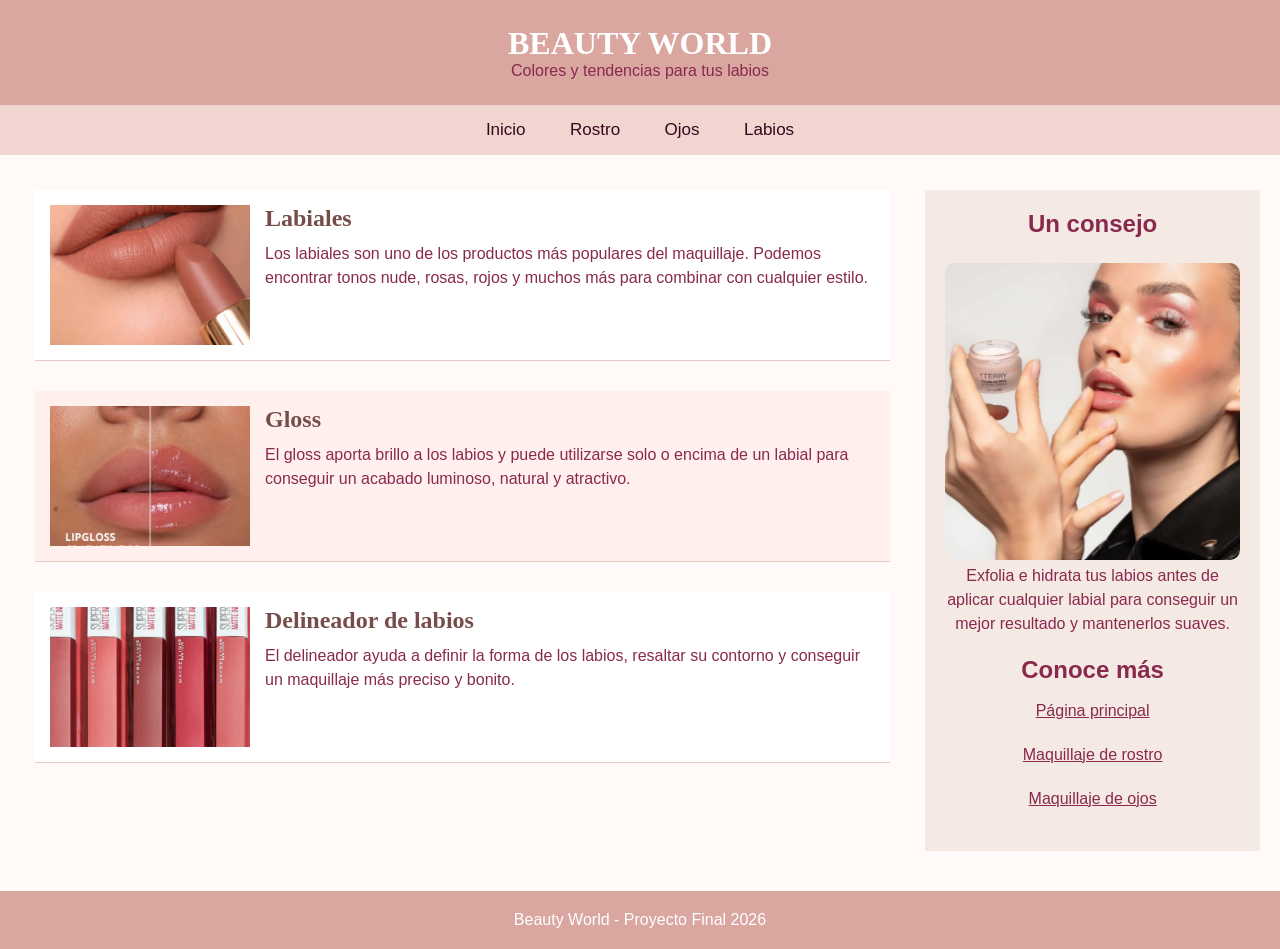
<file: labios.html>
<!DOCTYPE html>
<html lang="es">

<head>
    <meta charset="UTF-8">
    <meta name="viewport" content="width=device-width, initial-scale=1.0">
    <title>Maquillaje de Labios - Beauty World</title>
    <link rel="stylesheet" href="estilo.css">
</head>

<body>

    <header>
        <h1>BEAUTY WORLD</h1>
        <p>Colores y tendencias para tus labios</p>
    </header>

    <nav>
        <a href="index.html">Inicio</a>
        <a href="rostro.html">Rostro</a>
        <a href="ojos.html">Ojos</a>
        <a href="labios.html">Labios</a>
    </nav>

    <main>

        <section class="contenido">

            <article>
                            <img src="imagenes/labios1.png" alt="Sombras">
                <h2>Labiales</h2>
                <p>
                    Los labiales son uno de los productos más populares
                    del maquillaje. Podemos encontrar tonos nude, rosas,
                    rojos y muchos más para combinar con cualquier estilo.
                </p>
            </article>

            <article>
                            <img src="imagenes/gloss.png" alt="Sombras">
                <h2>Gloss</h2>
                <p>
                    El gloss aporta brillo a los labios y puede utilizarse
                    solo o encima de un labial para conseguir un acabado
                    luminoso, natural y atractivo.
                </p>
            </article>

            <article>
                            <img src="imagenes/labios3.png" alt="Sombras">
                <h2>Delineador de labios</h2>
                <p>
                    El delineador ayuda a definir la forma de los labios,
                    resaltar su contorno y conseguir un maquillaje más
                    preciso y bonito.
                </p>
            </article>

        </section>

        <aside>

            <h2>Un consejo</h2>
                             <img src="imagenes/labial111.png" alt="Sombras">
            <p>
                Exfolia e hidrata tus labios antes de aplicar cualquier
                labial para conseguir un mejor resultado y mantenerlos suaves.
            </p>

            <h2>Conoce más</h2>

            <p><a href="index.html">Página principal</a></p>
            <p><a href="rostro.html">Maquillaje de rostro</a></p>
            <p><a href="ojos.html">Maquillaje de ojos</a></p>

        </aside>

    </main>

    <footer>
        <p>Beauty World - Proyecto Final 2026</p>
    </footer>

</body>
</html>
</file>
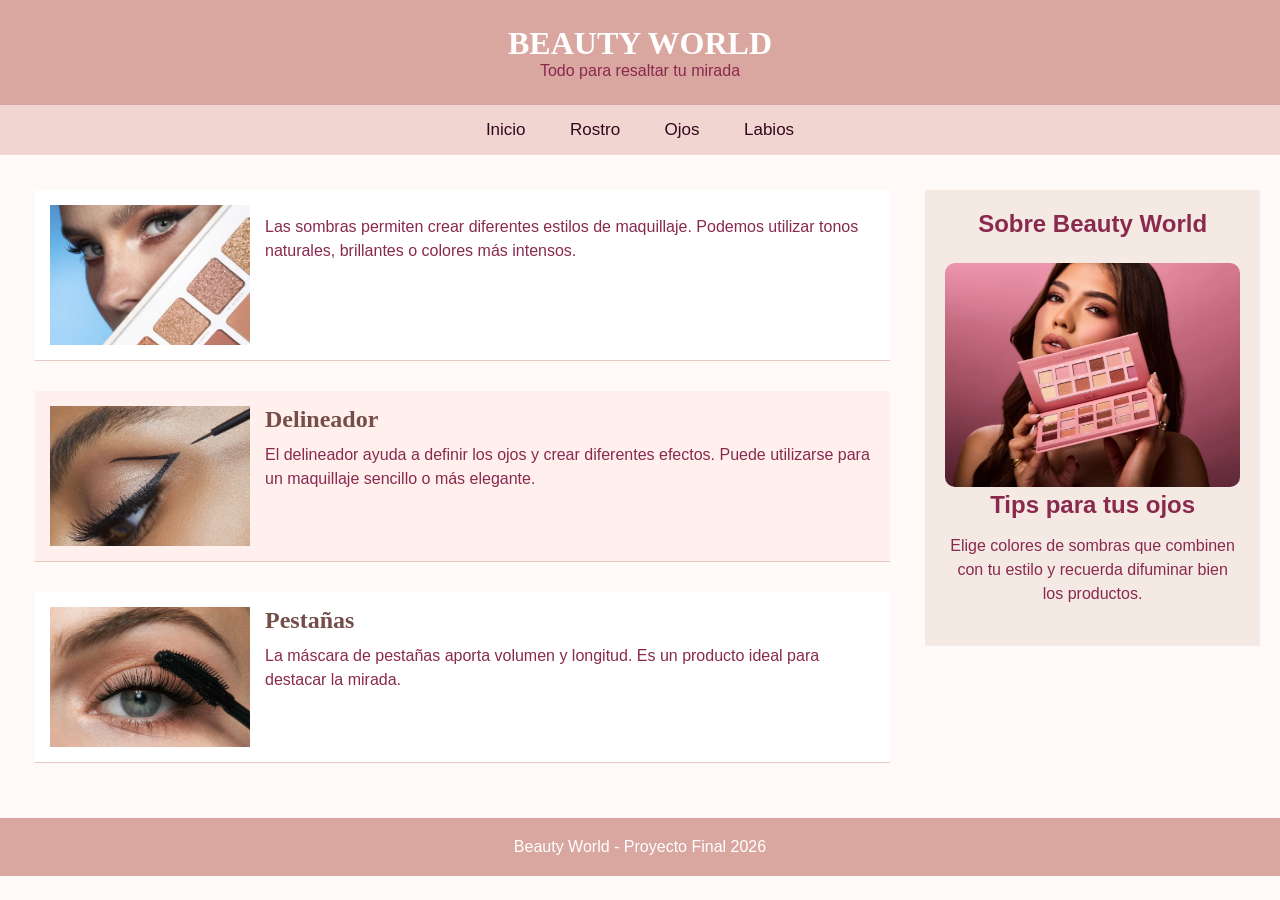
<file: ojos.html>
<!DOCTYPE html>
<html lang="es">
<head>
    <meta charset="UTF-8">
    <title>Maquillaje de Ojos</title>
    <link rel="stylesheet" href="estilo.css"/>
</head>

<body>

<header>
    <h1>BEAUTY WORLD</h1>
    <p>Todo para resaltar tu mirada</p>
</header>

<nav>
    <a href="index.html">Inicio</a>
    <a href="rostro.html">Rostro</a>
    <a href="ojos.html">Ojos</a>
    <a href="labios.html">Labios</a>
</nav>

<main>

    <section class="contenido">

        <article>
            <img src="imagenes/sombras11.png" alt="Sombras">
            <p>Las sombras permiten crear diferentes estilos de maquillaje. Podemos utilizar tonos naturales, brillantes o colores más intensos.</p>
        </article>

        <article>
            <img src="imagenes/delineado.png" alt="Delineador">
            <h2>Delineador</h2>
            <p>El delineador ayuda a definir los ojos y crear diferentes efectos. Puede utilizarse para un maquillaje sencillo o más elegante.</p>
        </article>

        <article>
            <img src="imagenes/rimel.png" alt="Pestañas">
            <h2>Pestañas</h2>
            <p>La máscara de pestañas aporta volumen y longitud. Es un producto ideal para destacar la mirada.</p>
        </article>

    </section>

    <aside>

        <h2>Sobre Beauty World</h2>

        <img src="imagenes/sombras.png" alt="Maquillaje">

        <h2>Tips para tus ojos</h2>

        <p>Elige colores de sombras que combinen con tu estilo y recuerda difuminar bien los productos.</p>

    </aside>

</main>

<footer>
    <p>Beauty World - Proyecto Final 2026</p>
</footer>

</body>
</html>
</file>
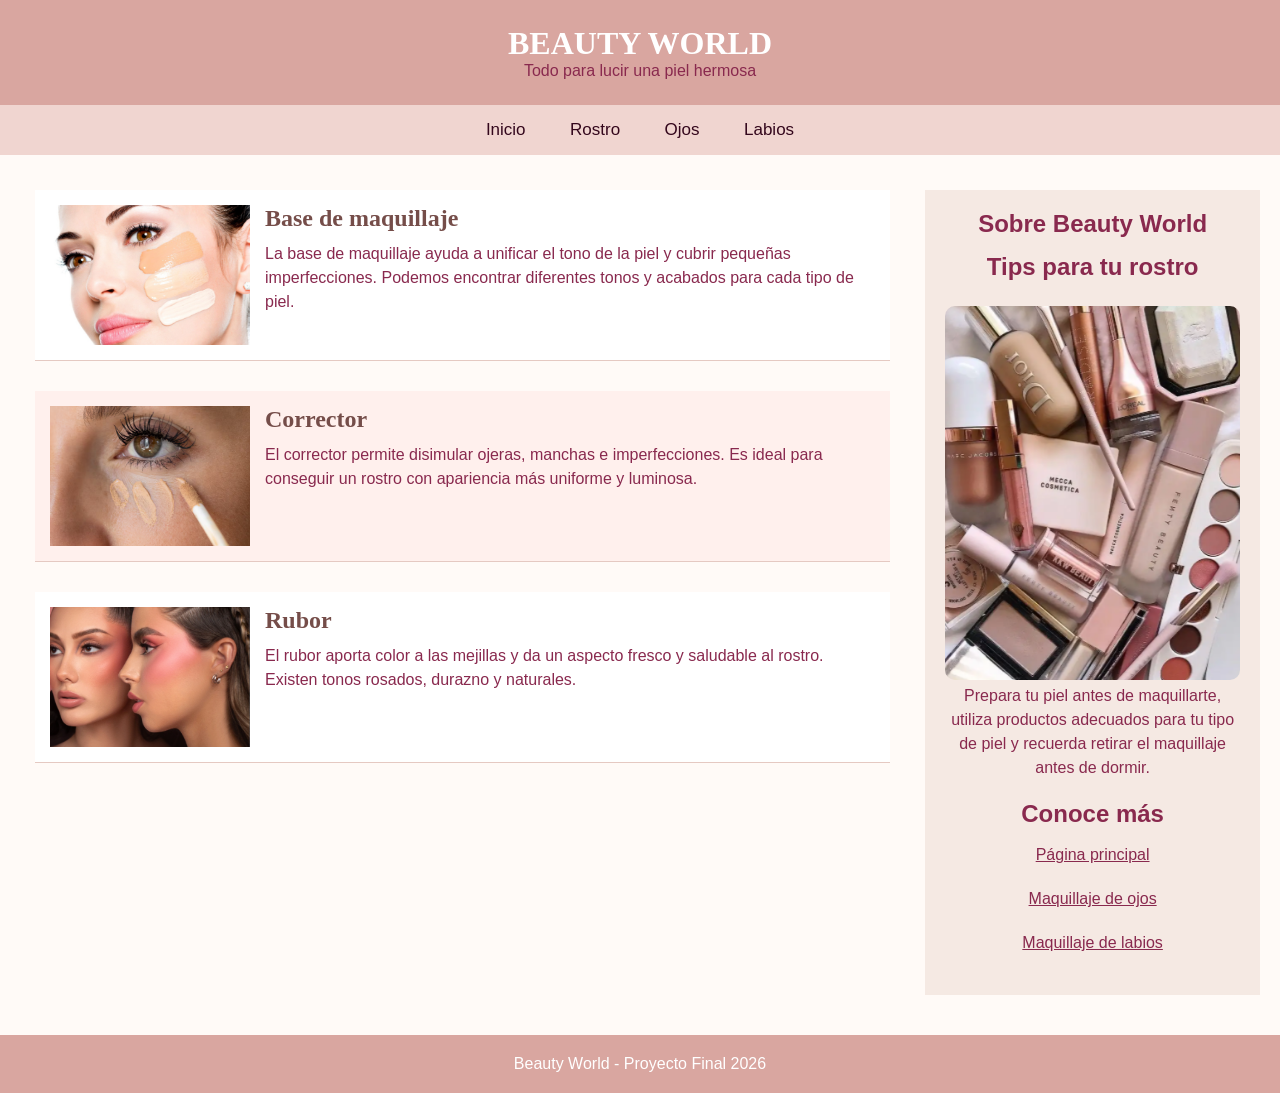
<file: rostro.html>
<!DOCTYPE html>
<html lang="es">

<head>
    <meta charset="UTF-8">
    <meta name="viewport" content="width=device-width, initial-scale=1.0">
    <title>Maquillaje de Rostro - Beauty World</title>
    <link rel="stylesheet" href="estilo.css">
</head>

<body>

    <header>
        <h1>BEAUTY WORLD</h1>
        <p>Todo para lucir una piel hermosa</p>
    </header>

    <nav>
        <a href="index.html">Inicio</a>
        <a href="rostro.html">Rostro</a>
        <a href="ojos.html">Ojos</a>
        <a href="labios.html">Labios</a>
    </nav>

    <main>

        <section class="contenido">

            <article>
                <img src="imagenes/base.png" alt="Base de maquillaje">
                <h2>Base de maquillaje</h2>
                <p>
                    La base de maquillaje ayuda a unificar el tono de la piel
                    y cubrir pequeñas imperfecciones. Podemos encontrar
                    diferentes tonos y acabados para cada tipo de piel.
                </p>
            </article>

            <article>
                <img src="imagenes/corrector.png" alt="Corrector de maquillaje">
                <h2>Corrector</h2>
                <p>
                    El corrector permite disimular ojeras, manchas e
                    imperfecciones. Es ideal para conseguir un rostro
                    con apariencia más uniforme y luminosa.
                </p>
            </article>

            <article>
                <img src="imagenes/rubor.png" alt="Rubor para mejillas">
                <h2>Rubor</h2>
                <p>
                    El rubor aporta color a las mejillas y da un aspecto
                    fresco y saludable al rostro. Existen tonos rosados,
                    durazno y naturales.
                </p>
            </article>

        </section>

        
<aside>

    <h2>Sobre Beauty World</h2>

  

    <h2>Tips para tu rostro</h2>

    <img src="./imagenes/maquillaje.png"
         alt="Productos de maquillaje"
         width="250">

    <p>
        Prepara tu piel antes de maquillarte, utiliza productos
        adecuados para tu tipo de piel y recuerda retirar el
        maquillaje antes de dormir.
    </p>

    <h2>Conoce más</h2>

    <p><a href="index.html">Página principal</a></p>
    <p><a href="ojos.html">Maquillaje de ojos</a></p>
    <p><a href="labios.html">Maquillaje de labios</a></p>

</aside>


    </main>

    <footer>
        <p>Beauty World - Proyecto Final 2026</p>
    </footer>

</body>
</html>
</file>
<file: estilo.css>
*{
    margin: 0;
    padding: 0;
}

body{
    background-color: #fffaf7;
    font-family: Arial, sans-serif;
    color: #89294e;
}

header{
    background-color: #d9a6a0;
    padding: 25px;
    text-align: center;
}

header h1{
    font-family: Georgia, serif;
    color: white;
    font-size: 32px;
}

nav{
    background-color: #f0d5d0;
    padding: 15px;
    text-align: center;
}

nav a{
    color: #34071c;
    text-decoration: none;
    margin: 20px;
    font-size: 17px;
}

/* Pseudoclase hover */
nav a:hover{
    color: white;
    background-color: #81146a;
    padding: 10px;
    border-radius: 8px;
}

/* DISTRIBUCION PRINCIPAL */
main{
    display: grid;
    grid-template-columns: 1fr 27%;
    gap: 20px;
    width: 100%;
    padding: 20px;
    box-sizing: border-box;
    align-items: start;
}

/* CONTENIDO IZQUIERDO */
.contenido{
    display: flex;
    flex-direction: column;
    width: 100%;
}

/* ARTICULOS */
article{
    background-color: white;
    margin: 15px;
    padding: 15px;
    border-bottom: 1px solid #e5c9c2;
    min-height: 150px;
    box-sizing: border-box;
}

article img{
    width: 200px;
    height: 140px;
    object-fit: cover;
    float: left;
    margin-right: 15px;
}

article h2{
    font-family: Georgia, serif;
    margin-bottom: 10px;
    color: #754d49;
}

article p{
    line-height: 1.5;
    margin-top: 10px;
}

/* Pseudoclase nth-child */
article:nth-child(even){
    background-color: #fff0ed;
}

/* Efecto al pasar el mouse */
article:hover{
    background-color: #f4dcd7;
}

/* APARTADO DERECHO */
aside{
    width: 100%;
    background-color: #f5e9e3;
    padding: 20px;
    box-sizing: border-box;
    margin-top: 15px;
}

aside img{
    width: 100%;
    height: auto;
    border-radius: 10px;
    margin-top: 10px;
}

aside h2{
    text-align: center;
    margin-bottom: 15px;
}

aside p{
    line-height: 1.5;
    text-align: center;
    margin-bottom: 20px;
}

aside a{
    color: #89294e;
}

/* PIE DE PAGINA */
footer{
    background-color: #d9a6a0;
    color: white;
    text-align: center;
    padding: 20px;
    margin-top: 20px;
}

footer a{
    color: white;
}

/* DISEÑO PARA CELULARES */
@media (max-width: 700px){

    main{
        grid-template-columns: 1fr;
    }

    aside{
        margin-top: 10px;
    }

}
</file>
